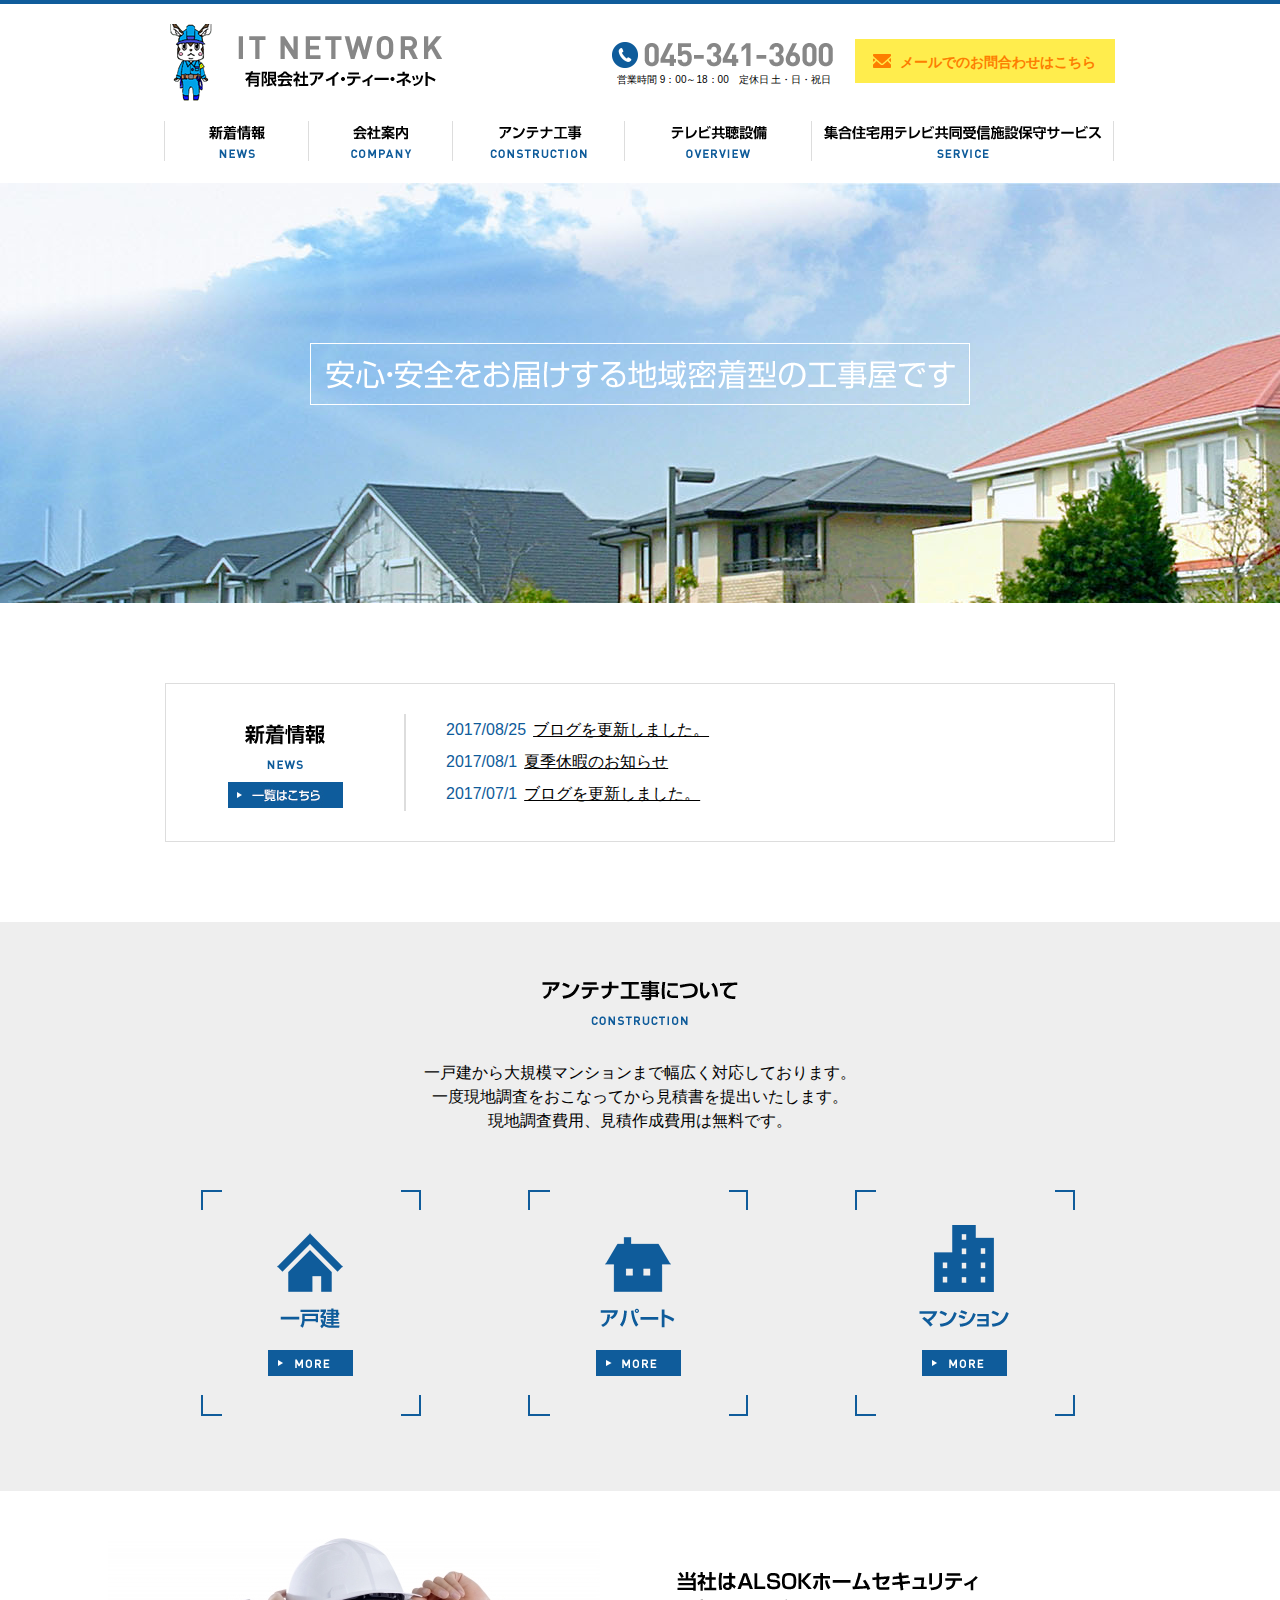
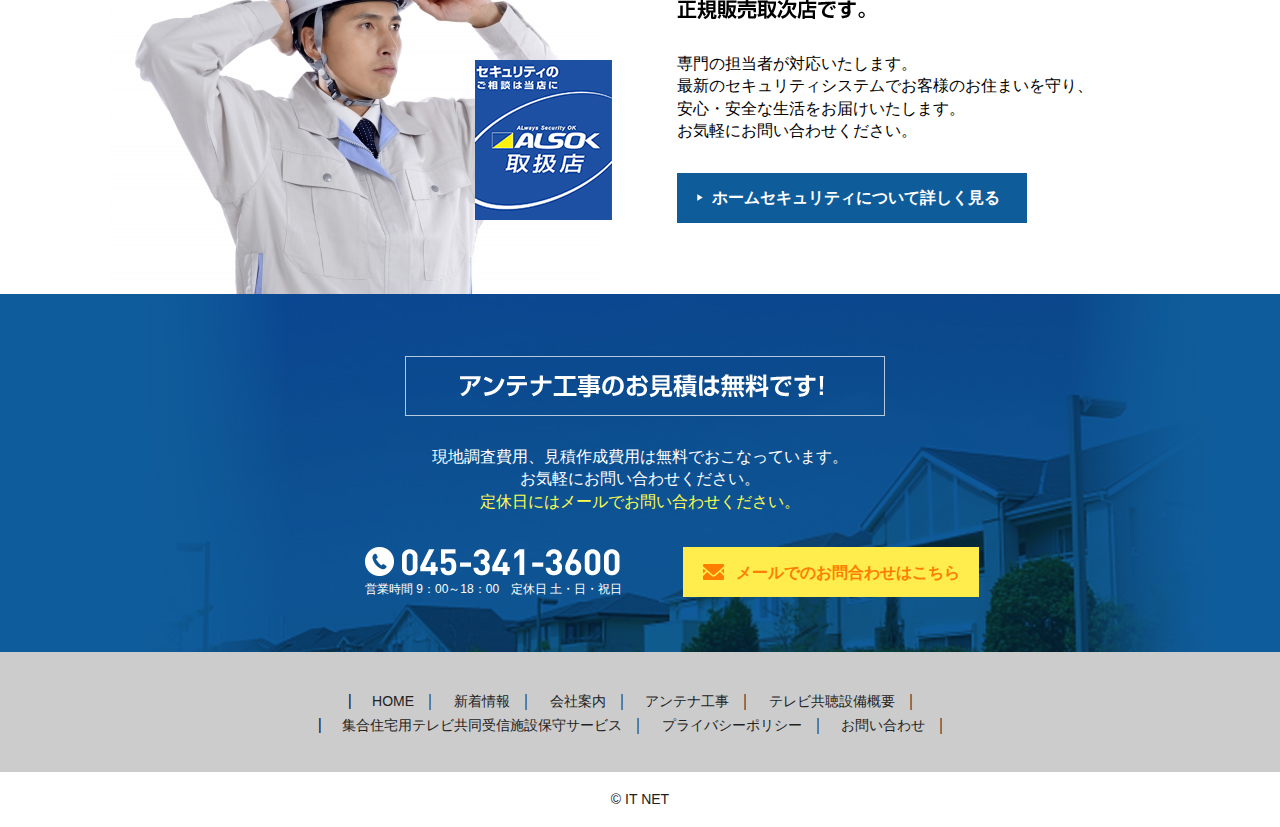
<file: Task01/html/index.html>
<!DOCTYPE html>
<html lang="ja">
	<head>
		<meta http-equiv="X-UA-Compatible" content="IE=Edge,chrome=1">
		<meta charset="UTF-8">
		<meta name="viewport" content="width=device-width, initial-scale=1.0">
		<meta name="description" content="">
		<meta name="keywords" content="">
		<title></title>
		<link href="assets/css/common.css" rel="stylesheet">
		<link href="assets/css/index.css" rel="stylesheet">
		<script src="assets/js/common.js"></script>
	</head>
	<body>
		
		<div id="wrapper">
			<header id="header">
				<div class="container">
					<div class="header-pc">
						<div class="header-inner clearfix">
							<div class="logo">
								<a href="./">
									<img src="./assets/img/header_logo_pc.png" alt="">
								</a>
							</div>
							<!-- end logo -->
							<div class="header-contact clearfix">
								<div class="tel-time">
									<span><img src="./assets/img/header_tel.png" alt=""></span>
									<p>
										営業時間 9：00～18：00　定休日 土・日・祝日
									</p>
								</div>
								<!-- end tel-time -->
								<a href="#" class="btn">
									メールでのお問合わせはこちら
								</a>
							</div>
							<!-- end header-contact -->
						</div>
						<nav id="gNavi">
							<ul class="clearfix">
								<li><a href="#"><img src="./assets/img/nav_pc_01.png" alt=""></a></li>
								<li><a href="#"><img src="./assets/img/nav_pc_02.png" alt=""></a></li>
								<li><a href="#"><img src="./assets/img/nav_pc_03.png" alt=""></a></li>
								<li><a href="#"><img src="./assets/img/nav_pc_04.png" alt=""></a></li>
								<li><a href="#"><img src="./assets/img/nav_pc_05.png" alt=""></a></li>
							</ul>
						</nav>
					</div>
					<div class="header-sp clearfix">
						<div class="logo">
							<a href="./">
								<img src="./assets/img/header_logo_sp.png" alt="" width="155">
							</a>
						</div>
						<span class="btn-menu"></span>
						<nav id="gnav">
							<ul>
								<li>
									<a href="#">新着情報</a>
								</li>
								<li>
									<a href="#">会社案内</a>
								</li>
								<li>
									<a href="#">アンテナ工事</a>
								</li>
								<li>
									<a href="#">テレビ共聴設備</a>
								</li>
								<li>
									<a href="#">集合住宅用テレビ<br>共同受信施設保守サービス</a>
								</li>
							</ul>
						</nav>
					</div>
				</div>
			</header>
			<!-- end header -->

			<main class="l-main">
				<div class="main-visual">
					<h2 class="pc-only"><img src="./assets/img/main_visual_text.jpg" alt=""></h2>
					<h2 class="sp-only"><img src="./assets/img/main_visual_text_sp.jpg" alt="" width="270"></h2>
					<img class="sp-only" src="./assets/img/main_visual_img_sp.jpg" alt="">
				</div>
				<!-- end main-visual -->
				<div class="t-news">
					<div class="container">
						<div class="t-news-inner clearfix">
							<div class="head">
								<h3><img src="./assets/img/news_title.png" alt=""></h3>
								<a href="#" class="pc-only"><img src="./assets/img/news_pc_btn.jpg" alt=""></a>
							</div>
							<div class="content">
								<dl class="clearfix">
									<dt>2017/08/25</dt>
									<dd><a href="#">ブログを更新しました。</a></dd>
								</dl>
								<dl class="clearfix">
									<dt>2017/08/1</dt>
									<dd><a href="#">夏季休暇のお知らせ</a></dd>
								</dl>
								<dl class="clearfix">
									<dt>2017/07/1</dt>
									<dd><a href="#">ブログを更新しました。</a></dd>
								</dl>
							</div>
							<div class="more sp-only">
								<a href="#">
									<img src="./assets/img/news_sp_btn.jpg" width="130" alt="">
								</a>
							</div>
						</div>
					</div>
				</div>
				<!-- end t-news -->
				<div class="t-cons">
					<div class="container">
						<h3 class="pc-only"><img src="./assets/img/cons_title_pc.png" alt=""></h3>
						<h3 class="sp-only"><img src="./assets/img/cons_title_sp.png" alt="" width="185"></h3>
						<p class="msg">
							一戸建から大規模マンションまで幅広く対応しております。<br>
							一度現地調査をおこなってから見積書を提出いたします。<br>
							現地調査費用、見積作成費用は無料です。
						</p>
						<div class="pc-only">
							<ul class="clearfix">
								<li>
									<a href="#">
										<img src="./assets/img/cons_img01_pc_out.png" alt="">
									</a>
								</li>
								<li>
									<a href="#">
										<img src="./assets/img/cons_img02_pc_out.png" alt="">
									</a>
								</li>
								<li>
									<a href="#">
										<img src="./assets/img/cons_img03_pc_out.png" alt="">
									</a>
								</li>
							</ul>
						</div>
						<div class="sp-only">
							<ul class="clearfix">
								<li>
									<a href="#">
										<img src="./assets/img/cons_img01_sp.png" alt="">
									</a>
								</li>
								<li>
									<a href="#">
										<img src="./assets/img/cons_img02_sp.png" alt="">
									</a>
								</li>
								<li>
									<a href="#">
										<img src="./assets/img/cons_img03_sp.png" alt="">
									</a>
								</li>
							</ul>
						</div>
						
					</div>
				</div>
				<!-- end t-cons -->
				<div class="t-alsok">
					<div class="container clearfix">
						<div class="content">
							<h3 class="pc-only"><img src="./assets/img/alsok_title_pc.png" alt=""></h3>
							<h3 class="sp-only"><img src="./assets/img/alsok_title_sp.png" alt="" width="286"></h3>
							<p>
								専門の担当者が対応いたします。<br>
								最新のセキュリティシステムでお客様のお住まいを守り、<br>
								安心・安全な生活をお届けいたします。<br>
								お気軽にお問い合わせください。
							</p>
							<a href="#" class="more">ホームセキュリティについて詳しく見る</a>
						</div>
						<div class="img">
							<img src="./assets/img/alsok_img_pc.jpg" class="pc-only" alt="">
							<img src="./assets/img/alsok_img_sp.jpg" class="sp-only" alt="">
						</div>
						
					</div>
				</div>
				<!-- end t-alsok -->
			</main>
			<!-- end main-content -->

			<footer id="footer">
				<div id="backtop">
					<a href="#wrapper">
						<img src="./assets/img/scrollToTop_out.png" alt="">
					</a>
				</div>
				<div class="f-content">
					<div class="container">
						<h3 class="pc-only"><img src="./assets/img/footer-title.png" alt=""></h3>
						<h3 class="sp-only"><img src="./assets/img/footer-title-sp.png" alt="" width="290"></h3>
						<p>
							現地調査費用、見積作成費用は無料でおこなっています。<br>
							お気軽にお問い合わせください。<br>
							<span class="color-yellow">定休日にはメールでお問い合わせください。</span>
						</p>
						<div class="f-bottom clearfix">
							<div class="time">
								<span class="pc-only"><img src="./assets/img/footer_tel_pc.png" alt=""></span>
								<span class="sp-only"><a href="tel:045-341-3600"><img src="./assets/img/footer_tel_sp.png" alt="" width="198"></a></span>
								<p>営業時間 9：00～18：00　定休日 土・日・祝日</p>
							</div>
							<a href="#" class="btn-contact">
								メールでのお問合わせはこちら
							</a>
						</div>
					</div>
				</div>
				
				<div class="f-nav">
					<div class="container">
						<ul>
							<li><a href="#">HOME</a></li>
							<li><a href="#">新着情報</a></li>
							<li><a href="#">会社案内</a></li>
							<li><a href="#">アンテナ工事</a></li>
							<li><a href="#">テレビ共聴設備概要</a></li>
						</ul>
						<ul>
							<li><a href="#">集合住宅用テレビ共同受信施設保守サービス</a></li>
							<li><a href="#">プライバシーポリシー</a></li>
							<li><a href="#">お問い合わせ</a></li>
						</ul>
					</div>
					
				</div>
				<div class="copy">
					© IT NET 
				</div>
			</footer>
			<!-- end footer -->
		</div>
		<script src="assets/js/main.js"></script>
	</body>
</html>
</file>
<file: Task01/html/assets/css/common.css>
@charset "UTF-8";
/*------------------------------------------------------------
	Default
------------------------------------------------------------*/
html, body, div, span, object, iframe,
h1, h2, h3, h4, h5, h6, p, blockquote, pre,
abbr, address, cite, code,
del, dfn, em, img, ins, kbd, q, samp,
small, strong, sub, sup, var,
b, i,
dl, dt, dd, ol, ul, li,
fieldset, form, label, legend,
table, caption, tbody, tfoot, thead, tr, th, td,
article, aside, dialog, figure, footer, header, button,
hgroup, menu, nav, section,
time, mark, audio, video {
  margin: 0;
  padding: 0;
  border: 0;
  outline: 0;
  font-size: 1em;
}

html {
  font-size: 62.5%;
}

body, table,
input, textarea, select, option, button,
h1, h2, h3, h4, h5, h6 {
  font-family: 游ゴシック体, 'Yu Gothic', YuGothic, 'ヒラギノ角ゴシック Pro', 'Hiragino Kaku Gothic Pro', メイリオ, Meiryo, Osaka, 'ＭＳ Ｐゴシック', 'MS PGothic', sans-serif;
  line-height: 1.1;
}

h1, h2, h3, h4, h5, h6 {
  font-weight: bold;
}

table,
input, textarea, select, option {
  line-height: 1.1;
}

ol, ul {
  list-style: none;
}

blockquote, q {
  quotes: none;
}

:focus {
  outline: 0;
}

ins {
  text-decoration: none;
}

del {
  text-decoration: line-through;
}

img {
  vertical-align: top;
}

/*------------------------------------------------------------
	Text Format
------------------------------------------------------------*/
/* text position */
.taLeft {
  text-align: left !important;
}

.taCenter {
  text-align: center !important;
}

.taRight {
  text-align: right !important;
}

.vTop {
  vertical-align: top !important;
}

.vMiddle {
  vertical-align: middle !important;
}

/* font weight */
.fwNormal {
  font-weight: normal !important;
}

.fwBold {
  font-weight: bold !important;
}

/*------------------------------------------------------------
	adjustment class ※ no use frequently
------------------------------------------------------------*/
.mt0 {
  margin-top: 0 !important;
}

.mb0 {
  margin-bottom: 0 !important;
}

/*------------------------------------------------------------
	clearfix（float解除）
------------------------------------------------------------*/
.clearfix {
  *zoom: 1;
}

.clearfix:after {
  display: block;
  clear: both;
  content: "";
}

/*------------------------------------------------------------
	for tracking tag
------------------------------------------------------------*/
.trackTags {
  display: none;
}

/*------------------------------------------------------------
	Layout
------------------------------------------------------------*/
* {
  -webkit-box-sizing: border-box;
          box-sizing: border-box;
}

html {
  font-size: 62.5%;
}

body {
  /* ウインドウ幅で横スクロール時に背景が切れるバグ対策でコンテンツと同じ幅を指定 */
  line-height: 1.5;
  font-family: 游ゴシック体, 'Yu Gothic', YuGothic, 'ヒラギノ角ゴシック Pro', 'Hiragino Kaku Gothic Pro', メイリオ, Meiryo, Osaka, 'ＭＳ Ｐゴシック', 'MS PGothic', sans-serif;
  -webkit-text-size-adjust: auto;
  min-width: 950px;
}

.container {
  margin: 0 auto;
  width: 950px;
  text-align: left;
}

.l-main {
  font-size: 1.4rem;
}

.l-main:after {
  display: block;
  clear: both;
  content: "";
}

/*------------------------------------------------------------
	header
------------------------------------------------------------*/
#header {
  border-top: 4px solid #0f5c9b;
  padding-top: 20px;
}

.header-pc .logo {
  float: left;
  padding-left: 5px;
}

.header-sp {
  display: none;
  position: relative;
}

.header-sp .logo {
  float: left;
  padding-left: 18px;
}

.header-sp .btn-menu {
  background: url(../img/btn_menu.png) no-repeat left top;
  background-size: 40px;
  width: 40px;
  height: 40px;
  float: right;
  margin-right: 10px;
}

.header-sp .btn-menu.is-active {
  background: url(../img/btn_menu_active.png) no-repeat left top;
  background-size: 40px;
}

.header-sp #gnav {
  position: absolute;
  display: none;
  top: 100%;
  background-color: #0f5c9b;
  z-index: 99999;
  left: 0;
  right: 0;
}

.header-sp #gnav ul {
  padding: 30px 25px;
  min-height: 515px;
}

.header-sp #gnav li {
  padding: 10px 0;
  border-top: 1px dotted #fff;
}

.header-sp #gnav li:last-child {
  border-bottom: 1px dotted #fff;
}

.header-sp #gnav li a {
  font-size: 1.5rem;
  color: #fff;
  font-weight: bold;
  text-decoration: none;
  display: block;
  background: url(../img/ico-angle-right.png) no-repeat left center;
  background-size: 6px auto;
  padding-left: 15px;
}

.header-contact {
  position: absolute;
  width: 503px;
  right: 0;
  top: 15px;
}

.header-contact .tel-time {
  float: left;
  padding-top: 3px;
  padding-right: 10px;
  font-size: 1rem;
  color: #000;
}

.header-contact .tel-time p {
  padding-top: 4px;
  padding-left: 5px;
}

.header-contact .btn {
  float: right;
  width: 260px;
  height: 44px;
  font-size: 1.4rem;
  color: #fd7e00;
  font-weight: bold;
  background: #ffed4d url(../img/ico-mail.png) no-repeat left center;
  background-position-x: 18px;
  padding: 13px 10px 10px 45px;
  text-decoration: none;
}

.header-contact .btn:hover {
  opacity: 0.7;
}

.header-inner {
  position: relative;
}

/*------------------------------------------------------------
	Navi
------------------------------------------------------------*/
#gNavi {
  margin-top: 20px;
}

#gNavi li {
  float: left;
  display: block;
  position: relative;
  margin-left: 1px;
  border-bottom: 4px solid transparent;
}

#gNavi li:hover {
  border-color: #ddd;
}

#gNavi li:last-child:after {
  widtH: 1px;
  background-color: #ddd;
  height: 40px;
  content: "";
  position: absolute;
  top: 0;
  right: 0;
}

#gNavi li:before {
  widtH: 1px;
  background-color: #ddd;
  height: 40px;
  content: "";
  position: absolute;
  top: 0;
  left: -2px;
}

#gNavi li a {
  display: block;
}

/*------------------------------------------------------------
	Breadcrumbs
------------------------------------------------------------*/
#pagePath {
  padding: 8px 0;
  border-bottom: 1px solid #ddd;
}

#pagePath li {
  display: inline;
  position: relative;
  font-size: 1.2rem;
}

#pagePath li:after {
  content: ">";
}

#pagePath li:first-child {
  text-transform: uppercase;
}

#pagePath li:last-child:after {
  content: "";
}

#pagePath li a {
  font-size: 1.2rem;
  margin-right: 3px;
  color: #0f5c9b;
}

#pagePath li a:hover {
  text-decoration: none;
}

/*------------------------------------------------------------
	Page title
------------------------------------------------------------*/
.l-title {
  background: #0f5c9b url(../img/bg_page_title.jpg) no-repeat center top;
  font-size: 2.8rem;
  color: #fff;
}

.l-title h2 {
  line-height: 160px;
  text-align: center;
  height: 160px;
  font-weight: 500;
}

.title h3 {
  font-size: 2.6rem;
  color: #111;
  font-weight: 500;
  text-align: center;
  background: url(../img/bg_titlePrimary.png) no-repeat center bottom;
  padding-bottom: 21px;
  margin-bottom: 43px;
}

/*------------------------------------------------------------
	contentc
------------------------------------------------------------*/
#conts {
  width: 580px;
  float: left;
}

.main-content {
  margin-top: 62px;
}

/*------------------------------------------------------------
	block
------------------------------------------------------------*/
.block {
  padding-top: 65px;
  padding-bottom: 80px;
}

.block:first-child {
  padding-top: 0;
}

/*------------------------------------------------------------
	side
------------------------------------------------------------*/
#sideBar {
  padding: 50px 0;
  width: 200px;
  background-color: #efefef;
  float: right;
}

/*------------------------------------------------------------
	footer
------------------------------------------------------------*/
#footer #backtop {
  position: fixed;
  right: 20px;
  bottom: 20px;
  z-index: 999;
  background-color: #fff;
  display: none;
}

#footer .f-content {
  background: #0f5c9b url(../img/footer_bg.jpg) no-repeat center bottom;
  padding-top: 62px;
  font-size: 1.6rem;
  color: #fff;
  height: 358px;
}

#footer p {
  text-align: center;
  line-height: 1.4;
}

#footer .color-yellow {
  color: #ffff4c;
}

#footer h3 {
  padding-left: 10px;
  text-align: center;
  margin-bottom: 30px;
}

#footer .f-bottom {
  padding-top: 34px;
  margin: auto;
}

#footer .f-bottom .time {
  float: left;
  margin-left: 200px;
  font-size: 1.2rem;
}

#footer .f-bottom .time p {
  margin-top: 5px;
}

#footer .f-nav {
  padding-top: 37px;
  padding-bottom: 35px;
  background-color: #ccc;
}

#footer .f-nav ul {
  text-align: center;
  padding: 0 20px;
}

#footer .f-nav li {
  display: inline-block;
  position: relative;
  color: #222;
  font-size: 1.6rem;
}

#footer .f-nav li:first-child:before {
  content: "|";
  margin-right: 20px;
}

#footer .f-nav li:after {
  content: "｜";
  margin-right: 13px;
  margin-left: 8px;
}

#footer .f-nav a {
  color: #000;
  text-decoration: none;
  color: #222;
  font-size: 1.4rem;
}

#footer .f-nav a:hover {
  text-decoration: underline;
}

#footer .copy {
  text-align: center;
  color: #212121;
  font-size: 1.4rem;
  padding-top: 17px;
  padding-bottom: 17px;
}

/*------------------------------------------------------------
	media
------------------------------------------------------------*/
@media screen and (max-width: 736px) {
  body {
    font-family: "游ゴシック", YuGothic, "ヒラギノ角ゴ Pro", "Hiragino Kaku Gothic Pro", "メイリオ", "Meiryo", sans-serif;
    font-weight: 500;
    min-width: auto;
  }
  /* layout */
  .container {
    max-width: 640px;
    width: 100%;
  }
  img {
    max-width: 100%;
    height: auto;
  }
  #header {
    border-top: 5px solid #0f5c9b;
    padding-top: 10px;
    padding-bottom: 10px;
  }
  .header-pc {
    display: none;
  }
  .header-sp {
    display: block;
  }
  #footer #backtop {
    width: 40px;
    height: 40px;
    right: 10px;
    bottom: 10px;
  }
  #footer h3 {
    margin-bottom: 15px;
  }
  #footer p {
    padding-left: 30px;
    padding-right: 30px;
    line-height: 2rem;
  }
  #footer .f-content {
    background: #0f5c9b url(../img/footer_bg_sp.jpg) no-repeat center bottom;
    background-size: 100%;
    padding-top: 35px;
    font-size: 1.4rem;
    color: #fff;
    padding-left: 15px;
    padding-right: 15px;
  }
  #footer .f-bottom {
    padding-top: 25px;
    margin: auto;
    text-align: center;
  }
  #footer .f-bottom .time {
    float: none;
    margin-left: 0;
    font-size: 1rem;
  }
  #footer .f-bottom .time img {
    width: 198px;
  }
  #footer .f-bottom .time p {
    margin-top: 5px;
  }
  #footer .btn-contact {
    float: none;
    max-width: 250px;
    width: 100%;
    display: block;
    margin: auto;
    font-size: 1.3rem;
    height: 40px;
    background-size: 15px;
    background-position: left 25px top 13px;
    padding: 10px 10px 10px 45px;
    font-weight: bold;
    margin-top: 15px;
  }
  #footer .copy {
    text-align: center;
    color: #212121;
    font-size: 1.4rem;
    padding-top: 17px;
    padding-bottom: 17px;
  }
  #footer .f-nav {
    padding-top: 15px;
    padding-bottom: 15px;
  }
  #footer .f-nav ul li {
    font-size: 1rem;
  }
  #footer .f-nav ul li:first-child:before {
    margin-right: 16px;
  }
  #footer .f-nav ul li:after {
    margin-right: 8px;
  }
  #footer .f-nav ul li a {
    font-size: 1rem;
  }
  #footer .copy {
    text-align: center;
    color: #212121;
    font-size: 1rem;
    padding-top: 10px;
    padding-bottom: 10px;
  }
  .main-content {
    margin-top: 30px;
  }
  /*------------------------------------------------------------
		Page title
	------------------------------------------------------------*/
  .l-title {
    background: #0f5c9b url(../img/bg_page_title_sp.jpg) no-repeat center bottom;
    font-size: 1.8rem;
    background-size: cover;
  }
  .l-title h2 {
    line-height: 1.5;
    height: 130px;
    display: -webkit-box;
    display: -ms-flexbox;
    display: flex;
    -webkit-box-orient: vertical;
    -webkit-box-direction: normal;
        -ms-flex-direction: column;
            flex-direction: column;
    -webkit-box-pack: center;
        -ms-flex-pack: center;
            justify-content: center;
  }
  .l-title span {
    display: block;
  }
  .title h3 {
    font-size: 1.8rem;
    font-weight: bold;
    color: #555;
    text-align: center;
    background: url(../img/bg_titlePrimary_sp.png) no-repeat center bottom;
    background-size: 60px auto;
    padding-bottom: 15px;
    margin-bottom: 15px;
  }
  /*------------------------------------------------------------
		Breadcrumbs
	------------------------------------------------------------*/
  #pagePath {
    display: none;
  }
  /*------------------------------------------------------------
		block
	------------------------------------------------------------*/
  .block {
    padding-bottom: 37px;
    padding-top: 30px;
    padding-left: 15px;
    padding-right: 15px;
  }
}

/*------------------------------------------------------------
	Headline
------------------------------------------------------------*/
.pc-only {
  display: block;
}

.sp-only {
  display: none;
}

.cover {
  height: 2425px;
  opacity: 0.7;
  z-index: -1;
  position: absolute;
  left: 0;
  top: 0;
  bottom: 0;
  right: 0;
  text-align: center;
  background: url(../img/tv_pc.jpg) no-repeat center top;
  width: 100%;
}

/*------------------------------------------------------------
	button
------------------------------------------------------------*/
.btn-contact {
  float: right;
  width: 296px;
  height: 50px;
  font-size: 1.6rem;
  color: #fd7e00;
  font-weight: bold;
  background: #ffed4d url(../img/footer_ico_mail.png) no-repeat left center;
  background-position-x: 20px;
  padding: 14px 10px 10px 53px;
  text-decoration: none;
  margin-right: 136px;
}

.btn-contact:hover {
  opacity: 0.7;
}

/*------------------------------------------------------------
	uti
------------------------------------------------------------*/
.color-blue {
  color: #0f5c9b;
}

.textBold {
  font-weight: bold;
}

/*------------------------------------------------------------
	media
------------------------------------------------------------*/
@media screen and (max-width: 736px) {
  .pc-only {
    display: none;
  }
  .sp-only {
    display: block;
  }
  /*------------------------------------------------------------
	button
------------------------------------------------------------*/
  .btn-contact {
    background: #ffed4d url(../img/footer_ico_mail_sp.png) no-repeat left 21px top 17px;
    background-size: 15px auto;
    padding: 14px 10px 10px 53px;
  }
}
</file>
<file: Task01/html/assets/css/index.css>
/*------------------------------------------------------------
	Top page
------------------------------------------------------------*/
.main-visual {
  background: url(../img/main_visual_img.jpg) no-repeat center top;
  height: 420px;
  padding-top: 160px;
  text-align: center;
}

/* News */
.t-news {
  padding: 80px 0;
}

.t-news-inner {
  border: 1px solid #ddd;
  padding: 30px 60px;
}

.t-news-inner .head {
  float: left;
  padding-top: 10px;
  text-align: center;
  padding-left: 2px;
}

.t-news-inner .head h3 {
  padding-bottom: 10px;
}

.t-news-inner .head a:hover {
  opacity: 0.7;
}

.t-news-inner .content {
  float: right;
  width: 650px;
  padding-left: 40px;
  border-left: 2px solid #ddd;
  min-height: 97px;
}

.t-news-inner .content dl {
  padding: 4px 0;
}

.t-news-inner .content dt {
  font-size: 1.6rem;
  color: #0e5b9a;
  float: left;
}

.t-news-inner .content dd {
  padding-left: 7px;
  overflow: hidden;
  word-break: break-all;
}

.t-news-inner .content dd a {
  text-decoration: none;
  color: #000;
  font-size: 1.6rem;
  text-decoration: underline;
}

.t-news-inner .content dd a:hover {
  text-decoration: none;
}

/* Cons */
.t-cons {
  background-color: #eee;
  padding-top: 58px;
  padding-bottom: 75px;
}

.t-cons h3 {
  text-align: center;
  margin-bottom: 36px;
}

.t-cons .msg {
  font-size: 1.6rem;
  text-align: center;
}

.t-cons ul {
  margin-top: 57px;
  padding-left: 36px;
  padding-right: 36px;
}

.t-cons ul li {
  margin-right: 107px;
  display: block;
  float: left;
}

.t-cons ul li:last-child {
  margin-right: 0;
}

/* Alosk */
.t-alsok {
  padding-top: 47px;
  overflow: hidden;
}

.t-alsok .img {
  float: left;
  margin-left: -57px;
  margin-right: 38px;
}

.t-alsok .content {
  padding-top: 33px;
  font-size: 1.6rem;
  width: 438px;
  float: right;
}

.t-alsok .content h3 {
  margin-bottom: 34px;
}

.t-alsok .content p {
  line-height: 1.4;
  margin-bottom: 30px;
}

.t-alsok .more {
  background: #0f5c9b url(../img/ico-angle-right.png) no-repeat left 20px center;
  background-size: 6px auto;
  width: 350px;
  height: 50px;
  display: block;
  color: #fff;
  text-decoration: none;
  line-height: 50px;
  font-size: 1.6rem;
  font-weight: bold;
  padding-left: 35px;
}

.t-alsok .more:hover {
  opacity: 0.7;
}

/*------------------------------------------------------------
	Page tv
------------------------------------------------------------*/
#page-tv {
  color: #525252;
  font-size: 1.6rem;
}

#page-tv .sec01 .msg {
  text-align: center;
}

#page-tv .sec01 .table {
  border: 1px solid #ccc;
  display: table;
  width: 100%;
  margin-top: 40px;
}

#page-tv .sec01 .table dl {
  display: table-cell;
}

#page-tv .sec01 .table dl ~ dl {
  border-left: 1px solid #ccc;
}

#page-tv .sec01 .table dl:first-child {
  width: 258px;
}

#page-tv .sec01 .table dl:nth-child(2n) {
  width: 220px;
}

#page-tv .sec01 .table dt {
  background-color: #0f5c9b;
  color: #fff;
  font-weight: 500;
  text-align: center;
  padding: 13px;
}

#page-tv .sec01 .table dd {
  padding: 19px 15px;
  min-height: 140px;
}

#page-tv .sec02 {
  background-color: #eee;
  padding-bottom: 90px;
}

#page-tv .sec02 .items {
  background-color: #fff;
  padding: 25px;
}

#page-tv .sec02 .items ~ .items {
  margin-top: 30px;
}

#page-tv .sec02 .items .content {
  float: left;
  width: 595px;
  margin-right: 25px;
}

#page-tv .sec02 .items .content p.msg {
  min-height: 78px;
}

#page-tv .sec02 .items .img {
  float: right;
  width: 280px;
}

#page-tv .sec02 .items .img img {
  max-width: 100%;
}

#page-tv .sec02 .items h4 {
  margin-bottom: 28px;
}

#page-tv .sec02 .items .tv-contact .time {
  float: left;
  width: 286px;
  border: 1px solid #0f5c9b;
  height: 50px;
  font-size: 1rem;
  color: #0f5c9b;
  text-align: center;
  padding-top: 5px;
}

#page-tv .sec02 .items .tv-contact .time p {
  margin-top: 2px;
}

#page-tv .sec02 .items .tv-contact .btn-contact {
  float: right;
  margin-right: 0;
}

#page-tv .sec03 {
  padding-top: 63px;
  padding-bottom: 75px;
  text-align: center;
}

#page-tv .sec03 h3 {
  margin-bottom: 43px;
}

#page-tv .sec03 span.big-font {
  font-size: 2.2rem;
}

#page-tv .sec03 p {
  line-height: 1.3;
}

@media screen and (max-width: 736px) {
  /*------------------------------------------------------------
		Top page
	------------------------------------------------------------*/
  .main-visual {
    background: none;
    position: relative;
    height: auto;
    padding-top: 0;
    text-align: center;
  }
  .main-visual img {
    margin: auto;
  }
  .main-visual h2 {
    position: absolute;
    top: 50%;
    -webkit-transform: translateY(-50%);
            transform: translateY(-50%);
    left: 0;
    right: 0;
  }
  .t-news {
    padding-top: 25px;
    padding-bottom: 30px;
    margin-left: 15px;
    margin-right: 15px;
  }
  .t-news-inner {
    padding: 20px 13px;
    padding-bottom: 22px;
    text-align: center;
  }
  .t-news-inner .head {
    float: none;
    padding-top: 0;
    padding-left: 0;
  }
  .t-news-inner .head h3 {
    padding-bottom: 15px;
  }
  .t-news-inner .more {
    margin-top: 18px;
  }
  .t-news-inner .content {
    width: 100%;
    float: none;
    padding-left: 0;
    border-left: 0;
  }
  .t-news-inner .content dl {
    padding: 8px 4px;
    text-align: left;
    border-top: 2px dotted #ccc;
  }
  .t-news-inner .content dl:last-child {
    border-bottom: 2px dotted #ccc;
  }
  .t-news-inner .content dt {
    font-size: 1.4rem;
    float: none;
    width: 100%;
  }
  .t-news-inner .content dd {
    padding-left: 0;
  }
  .t-news-inner .content dd a {
    font-size: 1.4rem;
  }
  .t-cons {
    padding-top: 30px;
    padding-bottom: 30px;
    color: #555;
  }
  .t-cons p {
    line-height: 2.2rem;
  }
  .t-cons h3 {
    margin-bottom: 20px;
  }
  .t-cons .msg {
    font-size: 1.4rem;
  }
  .t-cons ul {
    padding: 0 5px;
    text-align: center;
    margin-top: 20px;
    display: -webkit-box;
    display: -ms-flexbox;
    display: flex;
    -webkit-box-pack: center;
        -ms-flex-pack: center;
            justify-content: center;
  }
  .t-cons ul li {
    margin-right: 0;
    float: none;
    display: inline-block;
    padding: 0 5px;
  }
  .t-alsok {
    padding-top: 30px;
    padding-left: 15px;
    padding-right: 15px;
    color: #555;
  }
  .t-alsok .img {
    margin-left: -10px;
    margin-right: 0;
    margin-top: 5px;
    float: none;
    padding-right: 20px;
  }
  .t-alsok .content {
    font-size: 1.4rem;
    float: none;
    text-align: center;
    padding-top: 0;
    color: #535353;
    width: 100%;
  }
  .t-alsok .content h3 {
    margin-bottom: 20px;
  }
  .t-alsok .content p {
    margin-bottom: 20px;
    line-height: 2.2rem;
  }
  .t-alsok .more {
    background: #0f5c9b url(../img/ico-angle-right.png) no-repeat left 15px center;
    background-size: 10px auto;
    max-width: 275px;
    height: 40px;
    line-height: 40px;
    font-size: 1.3rem;
    padding-left: 20px;
    margin: auto;
  }
  /*------------------------------------------------------------
		Page tv
	------------------------------------------------------------*/
  #page-tv {
    font-size: 1.4rem;
  }
  #page-tv .sec01 .table {
    margin-top: 17px;
    border: none;
  }
  #page-tv .sec01 .table dl {
    display: block;
  }
  #page-tv .sec01 .table dl:first-child {
    width: 100%;
  }
  #page-tv .sec01 .table dl:nth-child(2n) {
    width: 100%;
  }
  #page-tv .sec01 .table dl ~ dl {
    border-left: none;
  }
  #page-tv .sec01 .table dt {
    display: block;
    width: 100%;
    padding: 12px;
  }
  #page-tv .sec01 .table dd {
    min-height: auto;
    padding: 10px 15px;
    border: 1px solid #ccc;
  }
  #page-tv .sec02 {
    padding-bottom: 25px;
  }
  #page-tv .sec02 .items {
    padding: 15px;
  }
  #page-tv .sec02 .items ~ .items {
    margin-top: 15px;
  }
  #page-tv .sec02 .items h4 {
    margin-bottom: 13px;
  }
  #page-tv .sec02 .items .content {
    float: none;
    width: 100%;
  }
  #page-tv .sec02 .items .content p.msg {
    min-height: auto;
  }
  #page-tv .sec02 .items .img {
    float: none;
    text-align: center;
    margin-top: 13px;
    width: 100%;
  }
  #page-tv .sec02 .items .tv-contact {
    margin: auto;
    margin-top: 13px;
    max-width: 520px;
    width: 100%;
  }
  #page-tv .sec02 .items .tv-contact .time {
    width: 260px;
    margin: auto;
    float: none;
    margin-bottom: 10px;
  }
  #page-tv .sec02 .items .tv-contact .btn-contact {
    width: 260px;
    float: none;
    display: block;
    margin: auto;
    font-size: 1.3rem;
    height: 40px;
    background-size: 15px;
    background-position: left 25px top 13px;
    padding: 10px 10px 10px 45px;
    font-weight: bold;
    margin-top: 15px;
  }
  #page-tv .sec03 {
    padding-bottom: 37px;
    padding-top: 30px;
  }
  #page-tv .sec03 h3 {
    margin-bottom: 15px;
  }
  #page-tv .sec03 span {
    font-size: 1.9rem;
    font-weight: 500;
  }
  #page-tv .sec03 .break {
    display: block;
  }
}
</file>
